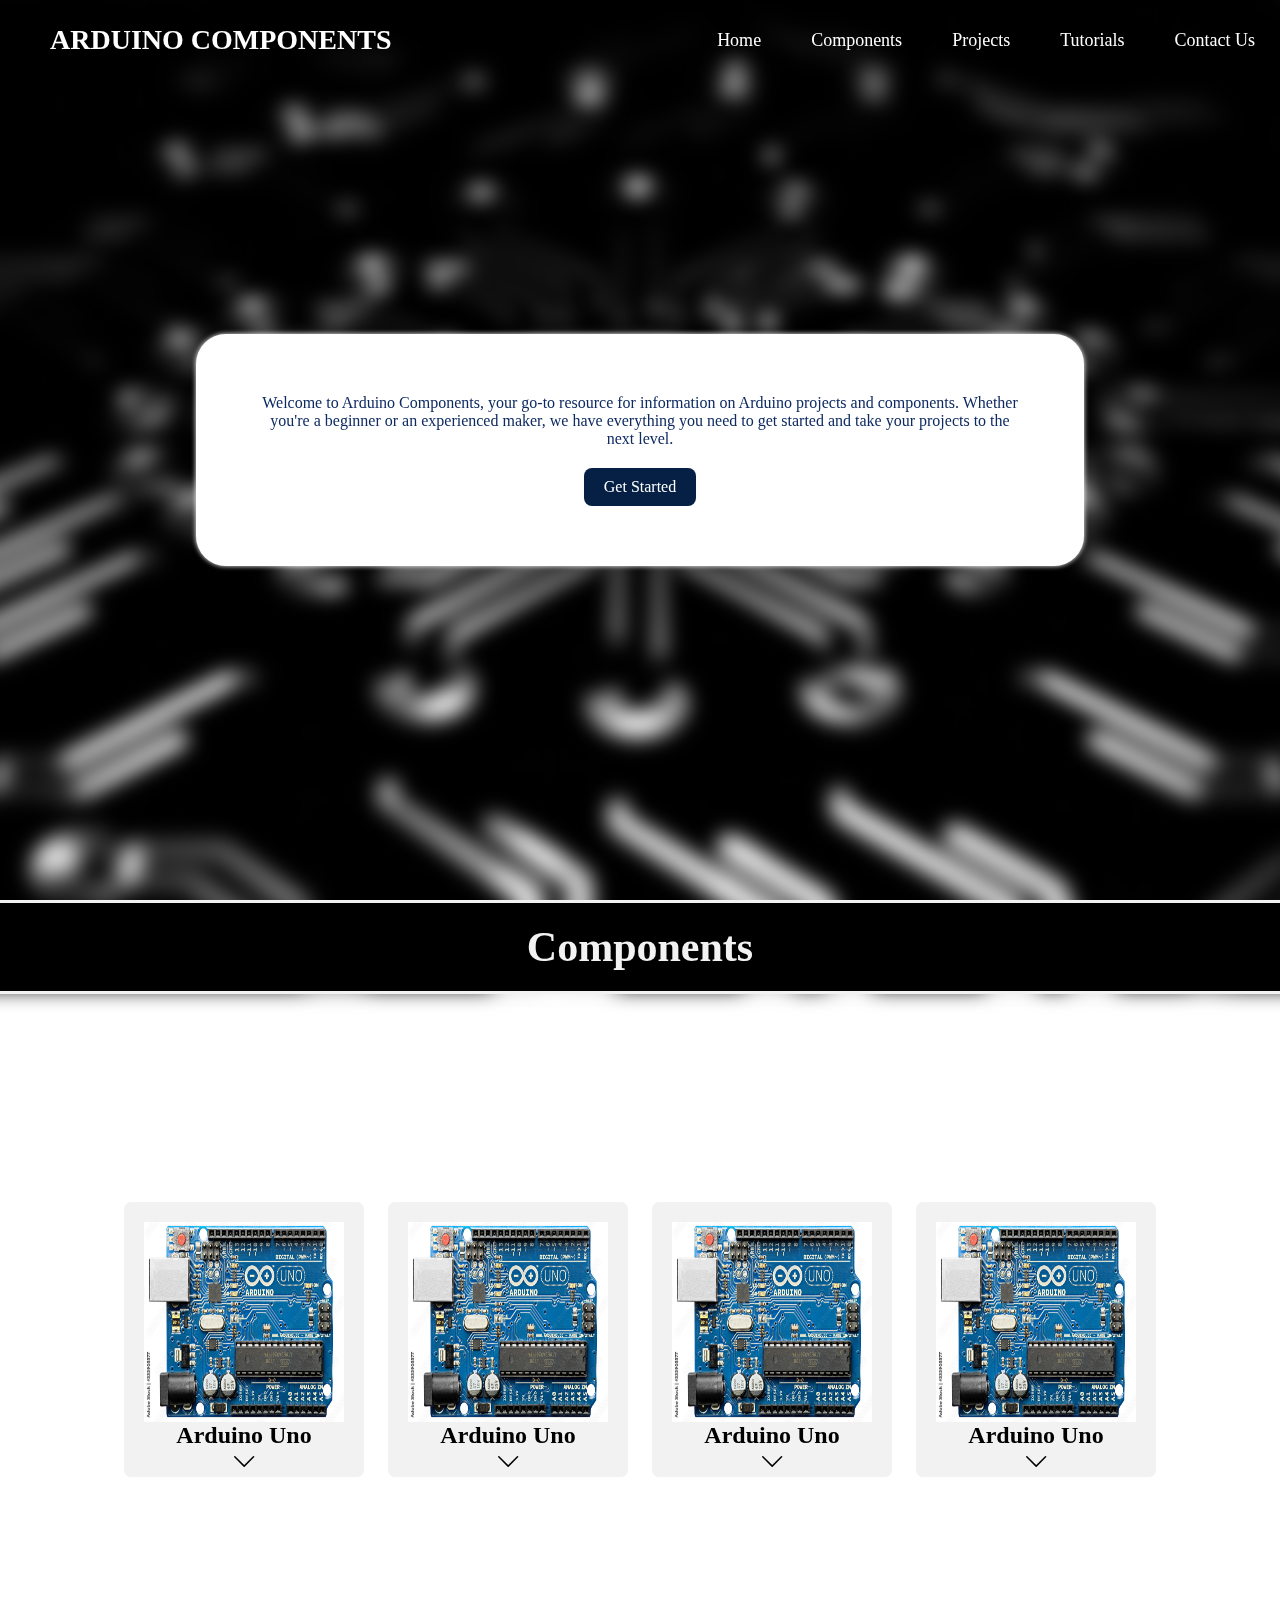
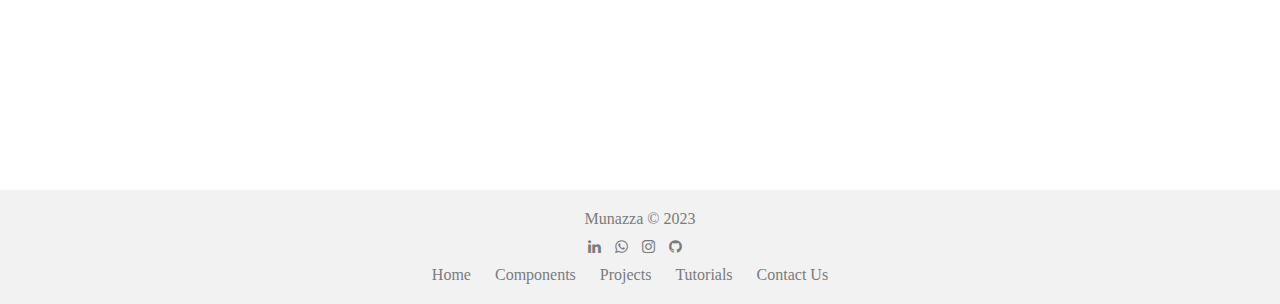
<file: index.html>
<!DOCTYPE html>
<html lang="en">
<head>
    <meta charset="UTF-8">
    <meta http-equiv="X-UA-Compatible" content="IE=edge">
    <meta name="viewport" content="width=device-width, initial-scale=1.0">
    <link rel="stylesheet" href="style.css">
    <link rel="stylesheet" href="https://cdn.jsdelivr.net/npm/bootstrap-icons@1.10.5/font/bootstrap-icons.css">
    <link rel="stylesheet" href="https://cdnjs.cloudflare.com/ajax/libs/font-awesome/6.2.1/css/all.min.css">
    <link rel="stylesheet" href="https://cdnjs.cloudflare.com/ajax/libs/font-awesome/4.7.0/css/font-awesome.min.css">
    <title>Arduino Components</title>
</head>
<body>
    <header>
        <div class="heading">
        <h2>ARDUINO COMPONENTS</h2>
        </div>
        <div class="video-container">
          <video autoplay muted loop id="videoBackground">
              <source src="/images/background.mp4" type="video/mp4">
          </video>
        </div>
        <nav>
            <ul>
                <li><a href="#home-section">Home</a></li>
                <li><a href="/components/components.html">Components</a></li>
                <li><a href="#projects-section">Projects</a></li>
                <li><a href="#tutorials-section">Tutorials</a></li>
                <li><a href="#contact-section">Contact Us</a></li>
            </ul>
        </nav>
    </header>

    <!-- home section  -->

    <section class="home" id="home-section">
        <div class="home-container">
        <p>Welcome to Arduino Components, your go-to resource for information on Arduino projects and components. Whether you're a beginner or an experienced maker, we have everything you need to get started and take your projects to the next level.</p>
        <a href="#" class="btn">Get Started</a>
        </div>
    </section>


    <!-- Components session  -->

  <section class="components" id="components-section">
    <div style="border-style: solid; background-color: rgb(0, 0, 0); text-align: center;" class="components-title">
      <h2>Components</h2>
    </div>
    <div class="fighters-galary">

      <!-- component1  -->
      <div class="fighter-container">
          <div class="image">
          <img src="/images/arduino.jpg" alt="" srcset="">
          <h2 align="center">Arduino Uno</h2>
          <i style="color: black;font-size: 25px;" class="bi bi-chevron-down" id="openPopup1"></i>
          </div>



          <!-- popup1 -->
          <div class="fighter-content" id="content1">
            <div class="component-title">
                <h1>Arduino Uno</h1>
                <i style="font-size: 30px;color: black;" class="bi bi-x" id="closePopup1"></i>
            </div>
            <div class="component-image">
          <img src="/images/arduino.jpg" alt="" srcset="">
            </div>
            <div class="component-content">
              <h4>Lorem ipsum, dolor sit amet consectetur adipisicing elit. Eaque porro omnis alias non consequatur. Culpa officiis quod deserunt minus laudantium unde consequuntur id tenetur, iusto magnam cum, eum explicabo autem. Accusantium excepturi aliquam ratione, fugit sit et. Ex officia vitae exercitationem, ab corporis earum id cupiditate ducimus dicta quasi? Esse quidem expedita officiis architecto reiciendis minima amet incidunt deleniti quas delectus temporibus, consectetur voluptate aut. Suscipit repellendus voluptates sequi, ipsa vel voluptate reiciendis blanditiis fuga quidem praesentium, voluptatibus dolores reprehenderit doloribus optio officia, iste eaque corrupti. At illum quidem, neque adipisci ex nulla deserunt ipsa tempora qui voluptatum sunt laboriosam!</h4>
            </div>
          </div>
      </div>


      <!-- component2  -->
      <div class="fighter-container">
          <div class="image">
              <img src="/images/arduino.jpg" alt="" srcset="">
          <h2 align="center">Arduino Uno</h2>
              <i style="color: black;font-size: 25px;" class="bi bi-chevron-down" id="openPopup2"></i>
          </div>


          <!-- popup2 -->
          <div class="fighter-content" id="content2">
            <div class="component-title">
                <h1>Arduino Uno</h1>
                <i style="font-size: 30px;color: black;" class="bi bi-x" id="closePopup2"></i>
            </div>
            <div class="component-image">
          <img src="/images/arduino.jpg" alt="" srcset="">
            </div>
            <div class="component-content">
              <h4>Lorem ipsum, dolor sit amet consectetur adipisicing elit. Eaque porro omnis alias non consequatur. Culpa officiis quod deserunt minus laudantium unde consequuntur id tenetur, iusto magnam cum, eum explicabo autem. Accusantium excepturi aliquam ratione, fugit sit et. Ex officia vitae exercitationem, ab corporis earum id cupiditate ducimus dicta quasi? Esse quidem expedita officiis architecto reiciendis minima amet incidunt deleniti quas delectus temporibus, consectetur voluptate aut. Suscipit repellendus voluptates sequi, ipsa vel voluptate reiciendis blanditiis fuga quidem praesentium, voluptatibus dolores reprehenderit doloribus optio officia, iste eaque corrupti. At illum quidem, neque adipisci ex nulla deserunt ipsa tempora qui voluptatum sunt laboriosam!</h4>
            </div>
          </div>
      </div>

      <!-- component3  -->
      <div class="fighter-container">
          <div class="image">
              <img src="/images/arduino.jpg" alt="" srcset="">
          <h2 align="center">Arduino Uno</h2>
              <i style="color: black;font-size: 25px;" class="bi bi-chevron-down" id="openPopup3"></i>
          </div>


          <!-- popup3 -->
          <div class="fighter-content" id="content3">
            <div class="component-title">
                <h1>Arduino Uno</h1>
                <i style="font-size: 30px;color: black;" class="bi bi-x" id="closePopup3"></i>
            </div>
            <div class="component-image">
          <img src="/images/arduino.jpg" alt="" srcset="">
            </div>
            <div class="component-content">
              <h4>Lorem ipsum, dolor sit amet consectetur adipisicing elit. Eaque porro omnis alias non consequatur. Culpa officiis quod deserunt minus laudantium unde consequuntur id tenetur, iusto magnam cum, eum explicabo autem. Accusantium excepturi aliquam ratione, fugit sit et. Ex officia vitae exercitationem, ab corporis earum id cupiditate ducimus dicta quasi? Esse quidem expedita officiis architecto reiciendis minima amet incidunt deleniti quas delectus temporibus, consectetur voluptate aut. Suscipit repellendus voluptates sequi, ipsa vel voluptate reiciendis blanditiis fuga quidem praesentium, voluptatibus dolores reprehenderit doloribus optio officia, iste eaque corrupti. At illum quidem, neque adipisci ex nulla deserunt ipsa tempora qui voluptatum sunt laboriosam!</h4>
            </div>
          </div>
      </div>

      <!-- component4  -->
      <div class="fighter-container">
          <div class="image">
              <img src="/images/arduino.jpg" alt="" srcset="">
          <h2 align="center">Arduino Uno</h2>
              <i style="color: black;font-size: 25px;" class="bi bi-chevron-down" id="openPopup4"></i>
          </div>


          <!-- popup 4 -->
          <div class="fighter-content" id="content4">
            <div class="component-title">
                <h1>Arduino Uno</h1>
                <i style="font-size: 30px;color: black;" class="bi bi-x" id="closePopup4"></i>
            </div>
            <div class="component-image">
          <img src="/images/arduino.jpg" alt="" srcset="">
            </div>
            <div class="component-content">
              <h4>Lorem ipsum, dolor sit amet consectetur adipisicing elit. Eaque porro omnis alias non consequatur. Culpa officiis quod deserunt minus laudantium unde consequuntur id tenetur, iusto magnam cum, eum explicabo autem. Accusantium excepturi aliquam ratione, fugit sit et. Ex officia vitae exercitationem, ab corporis earum id cupiditate ducimus dicta quasi? Esse quidem expedita officiis architecto reiciendis minima amet incidunt deleniti quas delectus temporibus, consectetur voluptate aut. Suscipit repellendus voluptates sequi, ipsa vel voluptate reiciendis blanditiis fuga quidem praesentium, voluptatibus dolores reprehenderit doloribus optio officia, iste eaque corrupti. At illum quidem, neque adipisci ex nulla deserunt ipsa tempora qui voluptatum sunt laboriosam!</h4>
            </div>
          </div>

          
      </div>
  </div> 
  <div class="view">
    <a href="/components.html">View More</a>
  </div>
  </section>


    <!-- footer section  -->

    <footer id="foot" style="align-items: center;z-index: 2;">
      <div class="footer-container">
        <div class="footer-content">
          <p>Munazza &#169; 2023</p>
        </div>
        <div class="social-media">
          <a href=""><i class="fa fa-linkedin"></i></a>
          <a href="http://wa.me/+918197458962"><i class="fa fa-whatsapp"></i></a>
          <a href="https://www.instagram.com/_.sh_eh_za_di._/"><i class="fa fa-instagram"></i></a>
          <a href="http://github.com/munazzabegam"><i class="fa fa-github"></i></a>
        </div>
        <div class="footer-links">
          <ul>
            <li><a href="#home-section">Home</a></li>
            <li><a href="#components-section">Components</a></li>
            <li><a href="#projects-section">Projects</a></li>
            <li><a href="#tutorials-section">Tutorials</a></li>
            <li><a href="#contact-section">Contact Us</a></li>
          </ul>
        </div>
      </div>
    </footer>
        
</body> 
<script src="script.js"></script>
</html>
</file>
<file: style.css>
*{
    margin: 0;
    padding: 0;
  }
  
  body {
    overflow-x: hidden;
  }
  
  .video-container {
    position: fixed;
    top: 0;
    left: 0;
    width: 100%;
    height: 100%;
    z-index: -1; /* Place it behind the content */
  }
  
  video {
    min-width: 100%; 
    min-height: 100%;
    width: auto;
    height: auto;
    position: absolute;
    top: 50%;
    left: 50%;
    transform: translate(-50%, -50%);
    object-fit: cover;
    filter: blur(10px); /* Add blur effect here */
  }
  
  
  
  header{
    position: fixed;
    width: 100%;
    height: 80px;
    display: flex;
    justify-content: space-around;
    align-items: center;
    background-color: rgb(7, 39, 82);
  }
  
  header h2{
    font-size: 28px;
  }
  
  
  i{
    color: #fff;
    cursor: pointer;
  }
  
  header .heading{
    flex: 1;
    color: #fff;
    margin-left: 50px;
    
  }
  
  header ul{
    flex: 2;
    display: flex;
    justify-content: space-evenly;
  }
  
  nav ul li{
    list-style: none;
  }
  
  
  nav ul li a{
    text-decoration: none;
    color: #fff;
    padding: 10px 25px;
    font-size: 18px;
  }
  
  
  nav ul li a:hover{
    border-bottom: 2px solid rgb(252, 250, 248);
  }
  
  section {
    display: flex;
    flex-direction: column;
    justify-content: center;
    align-items: center;
    height: 100vh;
  }
  
  /* home section  */
  
  .home-container {
    width: 60%;
    display: inline;
    background-color: rgb(255, 255, 255);
    margin: 20px;
    padding: 60px;
    text-align: center;
    align-items: center;
    border-radius: 30px;
    box-shadow: 0 0 5px #fdfdfd;
    color: #0d2a61;
    z-index: 1;
  
  }
  
  .container p {
    line-height: 1.5;
    font-size: 16px;
    letter-spacing: 1.8;
    
  }
  
  .btn {
    display: inline-block;
    padding: 10px 20px;
    background: rgb(5, 32, 68);
    color: #fff;
    text-decoration: none;
    margin-top: 20px;
    border-radius: 8px;
  }
  
  /* components section */
  
  
  .components{
    position: relative;
    z-index: 1;
    height: 100vh;
    margin-bottom: -10px;
  
  }
  
  
  .components-title {
    color: #f2f2f2;
    font-size: 28px;
    width: 100%;
    padding: 20px;
    text-align: center;
    top: 0%;
    position: absolute;
    }
    
    
    .components .fighters-galary{
      display: flex;
      flex-wrap: wrap;
      flex-direction: row;
      margin: 40px;
    }
    
    
    .fighter-container .image {
      display: flex; 
      flex-direction: column;
      justify-content: center;
      align-items: center;
      border: 2px solid white;
      box-sizing: border-box;
      background-color: #f2f2f2;
      margin: 10px;
      padding: 20px 20px 0px 20px;
      border-radius: 9px;
      
    }
    
    .fighter-container img{
      width: 200px;
      height: 200px;
      
    }
    
    .fighter-content {
      display: none;
      position: fixed;
      top: 0%;
      height: 100vh;
      width: 100vw;
    }
    
    .fighter-container .fighter-content {
  
      z-index: 5;
      width: 70vw;
    max-height: 90vh;
      background: white;
      margin: auto;
      position: fixed;
      left: 0;
      right: 0;
      top: 0;
      bottom: 0;
      padding: 20px;
      text-align: center;
      border-radius: 20px;
    }
  
  
    
    .fighter-content .component-title {
      width: 100%;
      display: flex;
      justify-content: center;
    }
  
    .view a{
      color: white;
      text-decoration: none;
      font-size: 18px;
    }
    .component-title i{
      position: absolute;
      right:20px;
    }
  
    .component-content p {
      max-width: 95vw;
      word-wrap: break-word;
      overflow-wrap: break-word;
      text-align: justify !important;
    }
  
  
    .blurred {
      filter: blur(5px);
      transition: filter 0.3s ease;
  }
  
  
  
  /* footer section */
  
  
  footer {
  background-color: #f2f2f2;
  padding: 20px 0;
  text-align: center;
  align-items: center;
  position: absolute;
  width: 100vw;
  }
  
  .footer-content {
  margin-bottom: 10px;
  }
  
  .footer-content p {
  color: #797b7e;
  }
  
  .footer-content p:hover {
  color:rgb(7, 39, 82);
  }
  
  .social-media {
  margin-bottom: 10px;
  }
  
  .social-media a i {
  display: inline-block;
  margin-right: 10px;
  color: #797b7e;
  font-size: 15px;
  text-decoration: none;
  }
  
  .social-media a i:hover {
  color: rgb(7, 39, 82);
  }
  
  .footer-links ul {
  list-style-type: none;
  padding: 0;
  color: #797b7e;
  }
  
  .footer-links li {
  display: inline-block;
  margin-right: 20px;
  
  }
  
  
  .footer-links a {
  color: #797b7e;
  text-decoration: none;
  }
  
  .footer-links a:hover {
  color: rgb(7, 39, 82);
  }
</file>
